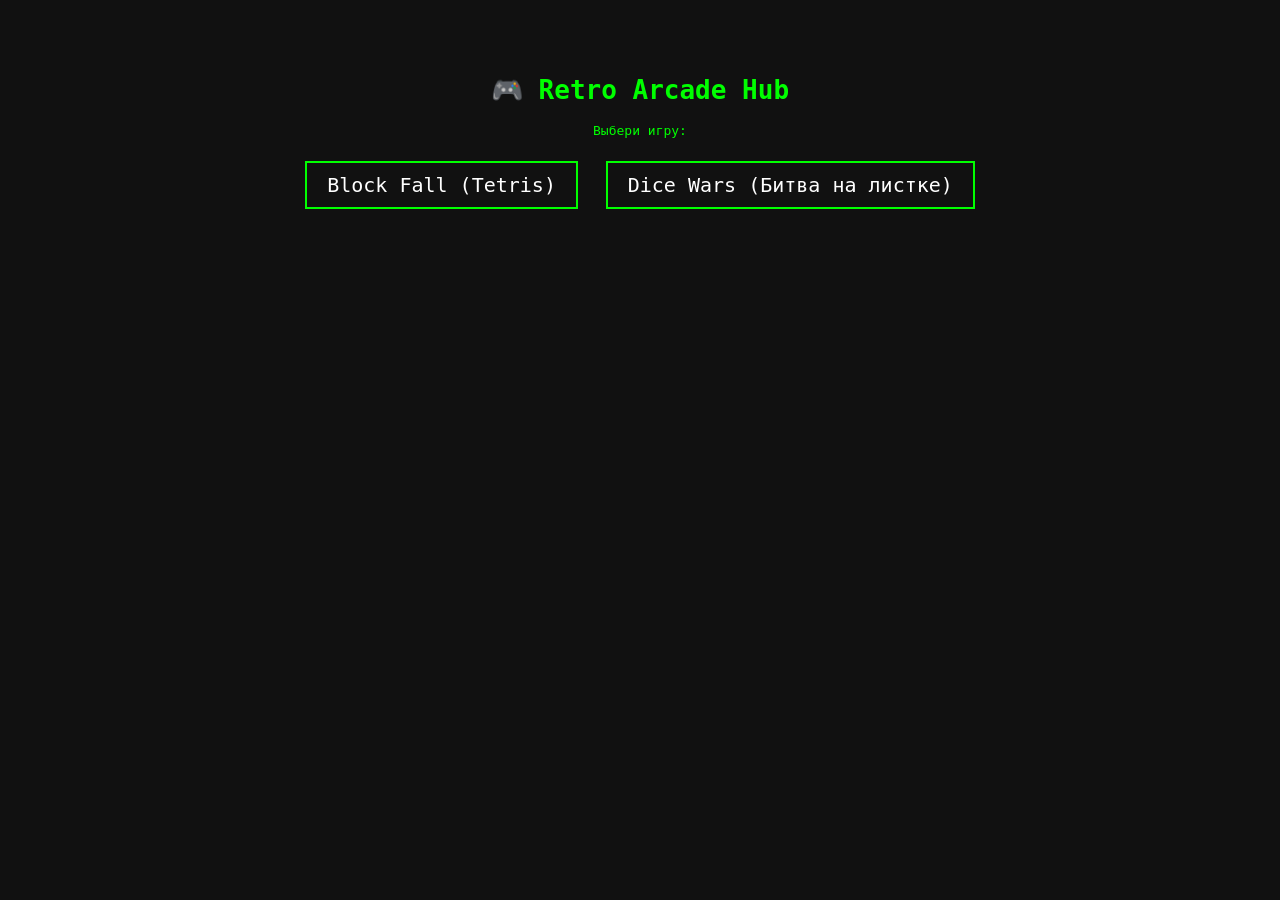
<file: index.html>
<!DOCTYPE html>
<html lang="ru">
<head>
    <meta charset="UTF-8">
    <title>Retro Arcade Hub</title>
    <style>
        body { background-color: #111; color: #0f0; font-family: monospace; text-align: center; padding: 50px; }
        a { color: #fff; text-decoration: none; border: 2px solid #0f0; padding: 10px 20px; font-size: 20px; display: inline-block; margin: 10px;}
        a:hover { background-color: #0f0; color: #000; }
    </style>
</head>
<body>
    <h1>🎮 Retro Arcade Hub</h1>
    <p>Выбери игру:</p>
    
    <!-- Ссылка ведет внутрь папки games на Тетрис -->
    <a href="games/block-fall/index.html">Block Fall (Tetris)</a>
    
    <!-- Новая ссылка на Битву Прямоугольников -->
    <a href="games/dice-wars/index.html">Dice Wars (Битва на листке)</a>
    
</body>
</html>
</file>
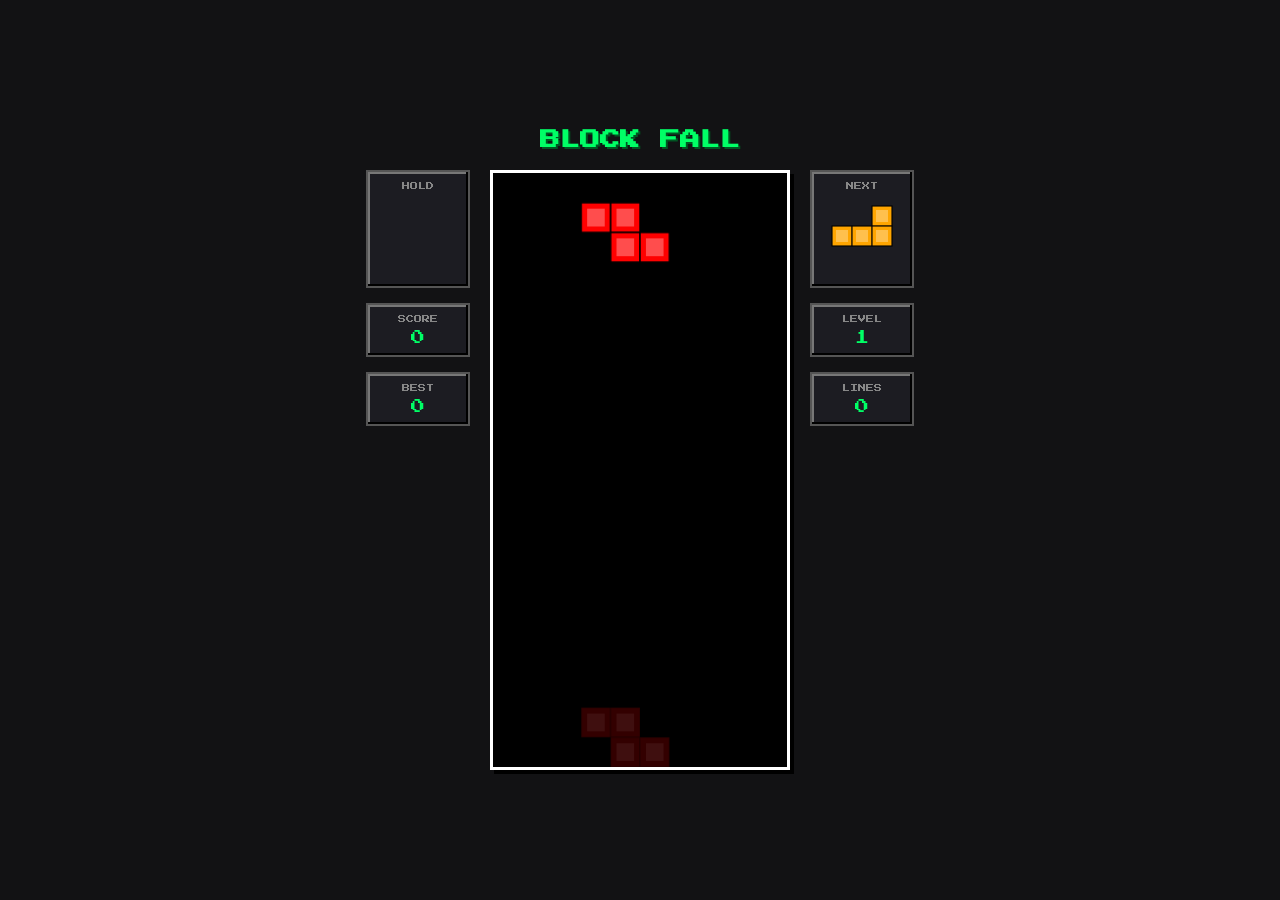
<file: games/block-fall/index.html>
<!DOCTYPE html>
<html lang="ru">
<head>
    <meta charset="UTF-8">
    <meta name="viewport" content="width=device-width, initial-scale=1.0, maximum-scale=1.0, user-scalable=no, viewport-fit=cover">
    <title>Block Fall</title>
    
    <link rel="icon" type="image/png" href="icon.png">
    <link rel="shortcut icon" type="image/png" href="icon.png">
    <link rel="apple-touch-icon" href="icon.png">
    <link rel="manifest" href="manifest.json">

    <link rel="preconnect" href="https://fonts.googleapis.com">
    <link rel="preconnect" href="https://fonts.gstatic.com" crossorigin>
    <link href="https://fonts.googleapis.com/css2?family=Press+Start+2P&display=swap" rel="stylesheet">

    <style>
        * {
            box-sizing: border-box;
            user-select: none;
            -webkit-user-select: none;
            font-family: 'Press Start 2P', monospace;
            margin: 0;
            padding: 0;
        }

        body {
            background-color: #121214;
            color: #fff;
            text-align: center;
            overflow: hidden;
            touch-action: none;
        }

        /* Общие стили кубических коробок */
        .box {
            background: #1c1c22;
            border: 2px solid #555;
            box-shadow: inset -2px -2px 0px #000, inset 2px 2px 0px #777;
        }

        canvas#gameCanvas {
            background-color: #000;
            border: 3px solid #fff;
            box-shadow: inset 3px 3px 0px #333, 4px 4px 0px #000;
        }

        /* Оверлей (Пауза / Конец игры) */
        #overlay {
            display: none;
            position: absolute;
            top: 0; left: 0; width: 100%; height: 100%;
            background: rgba(0,0,0,0.85);
            color: #fff;
            flex-direction: column;
            justify-content: center;
            align-items: center;
            z-index: 50;
        }
        #overlay h2 { font-size: 16px; margin-bottom: 12px; }
        #overlay button {
            background: #00ff66; color: #000; border: 3px solid #fff;
            padding: 8px 16px; font-size: 10px; cursor: pointer; box-shadow: 3px 3px 0px #000;
        }

        /* ============================================================
           1. ДЕСКТОПНЫЙ ИНТЕРФЕЙС (ПК): КЛАССИКА С БОКОВЫМИ ПАНЕЛЯМИ
           ============================================================ */
        @media (min-width: 651px) {
            body {
                height: 100vh;
                display: flex;
                flex-direction: column;
                align-items: center;
                justify-content: center;
            }

            h1 {
                font-size: 20px;
                color: #00ff66;
                margin-bottom: 20px;
                text-shadow: 2px 2px #005522;
            }

            .game-container {
                display: flex;
                flex-direction: row;
                align-items: flex-start;
                justify-content: center;
                gap: 20px;
            }

            .ui-panel {
                display: flex;
                flex-direction: column;
                gap: 15px;
            }

            .box {
                padding: 10px;
                min-width: 90px;
            }
            .box p { font-size: 8px; color: #888; margin-bottom: 6px; }
            .box span { font-size: 14px; color: #00ff66; }

            .mini-canvas { width: 80px; height: 80px; }
            canvas#gameCanvas { width: 300px; height: 600px; }

            .canvas-wrap {
                position: relative;
            }

            .mobile-controls { display: none; }
        }

        /* ============================================================
           2. МОБИЛЬНЫЙ ИНТЕРФЕЙС (СМАРТФОНЫ): HUD СВЕРХУ + БОЛЬШОЙ СТАКАН
           ============================================================ */
        @media (max-width: 650px) {
            :root {
                --controls-h: calc(130px + env(safe-area-inset-bottom, 0px));
            }

            body {
                height: 100dvh;
                display: flex;
                flex-direction: column;
                justify-content: space-between;
            }

            h1 { display: none; } /* На телефоне прячем заголовок ради места */

            /* Грид-раскладка на телефоне: перекидывает боковые панели наверх! */
            .game-container {
                display: grid;
                grid-template-columns: 58px 1fr 1fr 58px;
                grid-template-rows: 27px 27px 1fr;
                grid-template-areas:
                    "hold score best next"
                    "hold level lines next"
                    "canvas canvas canvas canvas";
                gap: 4px;
                width: 100%;
                max-width: 380px;
                margin: 0 auto;
                padding: 6px 6px 0 6px;
                height: calc(100dvh - var(--controls-h) - 6px);
            }

            /* Раскрываем дочерние элементы панелей прямо в верхнюю сетку */
            .panel-left, .panel-right {
                display: contents;
            }

            /* Расстановка элементов в верхнем ряду */
            .box-hold  { grid-area: hold; display: flex; flex-direction: column; align-items: center; justify-content: center; }
            .box-next  { grid-area: next; display: flex; flex-direction: column; align-items: center; justify-content: center; }
            .box-score { grid-area: score; display: flex; flex-direction: column; justify-content: center; }
            .box-best  { grid-area: best; display: flex; flex-direction: column; justify-content: center; }
            .box-level { grid-area: level; display: flex; flex-direction: column; justify-content: center; }
            .box-lines { grid-area: lines; display: flex; flex-direction: column; justify-content: center; }

            .box p { font-size: 6px; color: #888; margin-bottom: 2px; }
            .box span { font-size: 9px; color: #00ff66; }
            .mini-canvas { width: 40px; height: 40px; }

            /* Стакан занимает максимум оставшейся высоты */
            .canvas-wrap {
                grid-area: canvas;
                display: flex;
                justify-content: center;
                align-items: center;
                height: 100%;
                min-height: 0; /* Чтобы flex не распирал родителя */
                position: relative;
                padding: 4px 0;
            }

            canvas#gameCanvas {
                height: 100%;
                width: auto;
                aspect-ratio: 10 / 20;
                max-height: 100%;
            }

            /* Кнопки внизу */
            .mobile-controls {
                height: var(--controls-h);
                width: 100%;
                background: #18181c;
                border-top: 3px solid #444;
                padding: 5px 6px calc(5px + env(safe-area-inset-bottom, 0px)) 6px;
                display: grid;
                grid-template-columns: repeat(3, 1fr);
                grid-template-rows: 1fr 1fr;
                gap: 5px;
                z-index: 100;
            }

            .btn {
                background: #2a2a32;
                border: 3px solid #666;
                box-shadow: inset 2px 2px 0px #888, inset -2px -2px 0px #111, 0 2px 0px #000;
                color: #fff;
                display: flex;
                justify-content: center;
                align-items: center;
                cursor: pointer;
                touch-action: manipulation;
            }

            .btn:active {
                box-shadow: inset -2px -2px 0px #888, inset 2px 2px 0px #111;
                transform: translateY(2px);
            }

            .btn-hold { color: #00ffff; border-color: #008888; font-size: 10px; }
            .btn-rotate { color: #d442f5; border-color: #8c1da6; font-size: 10px; }
            .btn-drop { color: #ff3344; border-color: #aa1122; font-size: 10px; }
            .btn-dir { font-size: 16px; }
        }
    </style>
</head>
<body>

    <h1>BLOCK FALL</h1>

    <div class="game-container">
        <!-- Левая панель на ПК / Разбирается наверх на телефоне -->
        <div class="ui-panel panel-left">
            <div class="box box-hold">
                <p>HOLD</p>
                <canvas id="holdCanvas" class="mini-canvas" width="120" height="120"></canvas>
            </div>
            <div class="box box-score">
                <p>SCORE</p>
                <span id="score">0</span>
            </div>
            <div class="box box-best">
                <p>BEST</p>
                <span id="highScore">0</span>
            </div>
        </div>

        <!-- Центральный игровой стакан -->
        <div class="canvas-wrap">
            <canvas id="gameCanvas" width="300" height="600"></canvas>
            
            <div id="overlay">
                <h2 id="overlayTitle">PAUSED</h2>
                <button id="overlayBtn" onclick="togglePause()">RESUME</button>
            </div>
        </div>

        <!-- Правая панель на ПК / Разбирается наверх на телефоне -->
        <div class="ui-panel panel-right">
            <div class="box box-next">
                <p>NEXT</p>
                <canvas id="nextCanvas" class="mini-canvas" width="120" height="120"></canvas>
            </div>
            <div class="box box-level">
                <p>LEVEL</p>
                <span id="level">1</span>
            </div>
            <div class="box box-lines">
                <p>LINES</p>
                <span id="lines">0</span>
            </div>
        </div>
    </div>

    <!-- Мобильные кнопки снизу -->
    <div class="mobile-controls">
        <div class="btn btn-hold" id="btnHold">HOLD</div>
        <div class="btn btn-rotate" id="btnRotate">ROTATE</div>
        <div class="btn btn-drop" id="btnDrop">DROP</div>

        <div class="btn btn-dir" id="btnLeft">◀</div>
        <div class="btn btn-dir" id="btnDown">▼</div>
        <div class="btn btn-dir" id="btnRight">▶</div>
    </div>
    
    <script src="js/constants.js"></script>
    <script src="js/piece.js"></script>
    <script src="js/board.js"></script>
    <script src="js/main.js"></script>
</body>
</html>
</file>
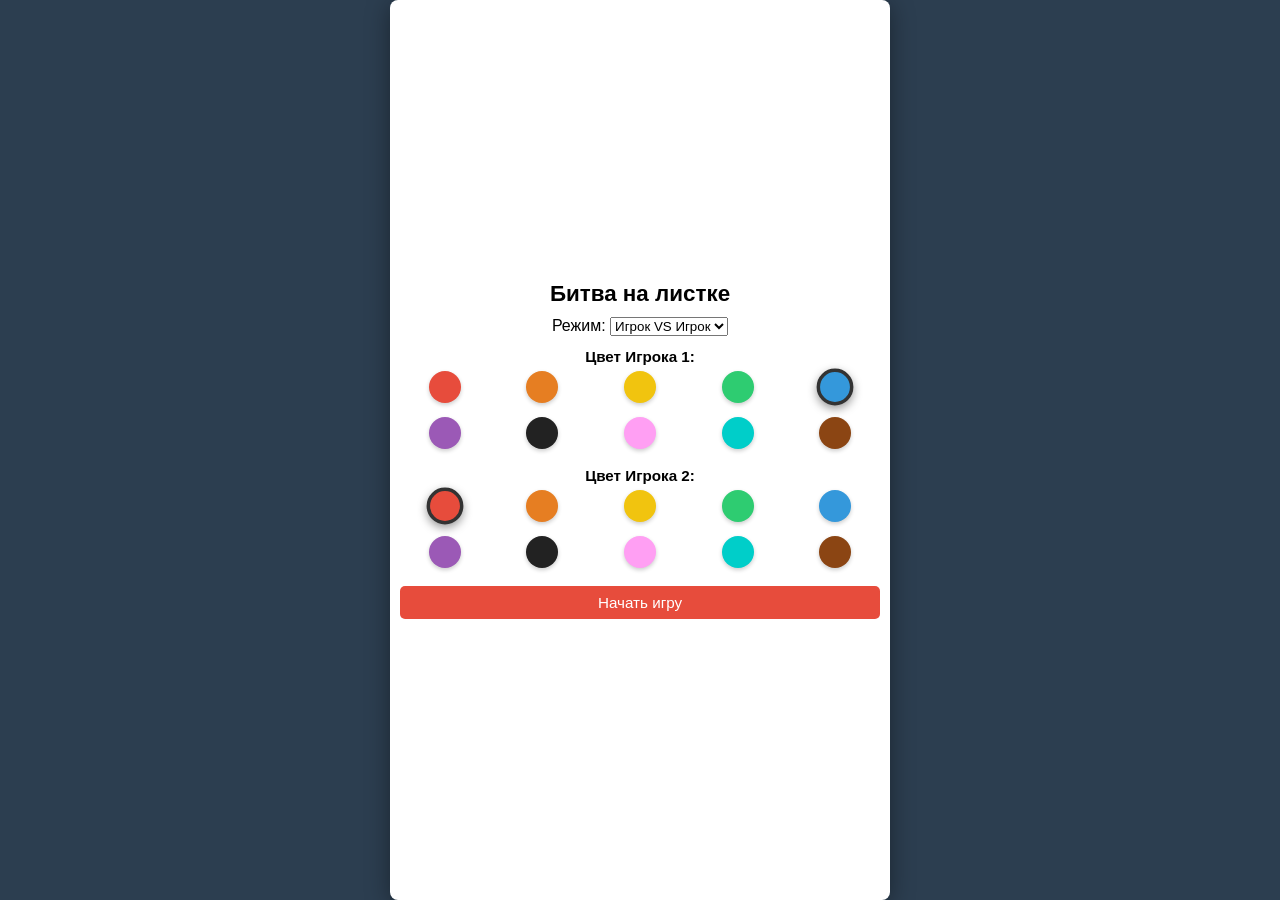
<file: games/dice-wars/index.html>
<!DOCTYPE html>
<html lang="ru">
<head>
    <meta charset="UTF-8">
    <meta name="viewport" content="width=device-width, initial-scale=1.0, maximum-scale=1.0, user-scalable=no">
    <title>Битва Прямоугольников</title>
    <link rel="stylesheet" href="style.css">
</head>
<body>
    <div id="game-wrapper">
        <!-- Меню до начала игры -->
        <div id="start-screen">
            <h1>Битва на листке</h1>
            <div class="settings">
                <label>Режим: 
                    <select id="game-mode">
                        <option value="pvp">Игрок VS Игрок</option>
                        <option value="pve">Игрок VS Бот</option>
                    </select>
                </label>
                
                <!-- Выбор цвета -->
                <div class="colors">
                    <div class="color-picker">
                        <div>Цвет Игрока 1:</div>
                        <div id="grid-p1" class="color-grid"></div>
                    </div>
                    <div class="color-picker">
                        <div>Цвет Игрока 2:</div>
                        <div id="grid-p2" class="color-grid"></div>
                    </div>
                </div>

                <button id="start-btn">Начать игру</button>
            </div>
        </div>

        <!-- Игровой интерфейс -->
        <div id="game-ui" class="hidden">
            <div class="hud">
                <div id="player2-score" class="score-box">Игрок 2: <span>0</span></div>
                <div id="dice-container">
                    <button id="roll-dice-btn">Бросить</button>
                    <div id="dice-result">🎲 🎲</div>
                </div>
                <div id="player1-score" class="score-box">Игрок 1: <span>0</span></div>
            </div>
            
            <div class="canvas-container">
                <canvas id="gameCanvas"></canvas>
                <button id="rotate-btn" class="action-btn hidden" title="Повернуть"></button>
                <button id="confirm-btn" class="action-btn hidden" title="Поставить">✓</button>
            </div>
        </div>
    </div>

    <script src="game.js"></script>
</body>
</html>
</file>
<file: games/dice-wars/style.css>
/* =========================================
   ОБЩИЕ СТИЛИ И ФОН
   ========================================= */
* {
    box-sizing: border-box;
}

html, body {
    margin: 0;
    padding: 0;
    width: 100%;
    height: 100%;
    height: 100dvh; /* Высота экрана мобильного без дерганий */
    overflow: hidden; /* Без лишнего скролла страницы */
    background-color: #2c3e50;
    font-family: 'Comic Sans MS', cursive, sans-serif;
    display: flex;
    justify-content: center;
    align-items: center;
}

#game-wrapper {
    background-color: #ffffff;
    box-shadow: 0 4px 25px rgba(0, 0, 0, 0.4);
    border-radius: 8px;
    padding: 10px;
    width: 100%;
    max-width: 500px;
    height: 100%;
    max-height: 100dvh;
    display: flex;
    flex-direction: column;
    justify-content: center;
    align-items: center;
}

.hidden {
    display: none !important;
}

/* =========================================
   МЕНЮ (СТАРТОВЫЙ ЭКРАН)
   ========================================= */
#start-screen {
    text-align: center;
    width: 100%;
}

h1 {
    margin: 0 0 10px;
    font-size: 1.4rem;
}

.settings {
    display: flex;
    flex-direction: column;
    gap: 12px;
}

.colors {
    display: flex;
    flex-direction: column;
    gap: 12px;
}

.color-picker div:first-child {
    margin-bottom: 6px;
    font-weight: bold;
    font-size: 0.95rem;
}

.color-grid {
    display: grid;
    grid-template-columns: repeat(5, 1fr);
    grid-template-rows: repeat(2, 1fr);
    gap: 8px;
    justify-items: center;
}

.color-swatch {
    width: 32px;
    height: 32px;
    border-radius: 50%;
    cursor: pointer;
    border: 3px solid transparent;
    box-shadow: 0 2px 4px rgba(0,0,0,0.2);
    transition: transform 0.1s;
}

.color-swatch:hover {
    transform: scale(1.1);
}

.color-swatch.selected {
    border-color: #333;
    transform: scale(1.15);
    box-shadow: 0 3px 8px rgba(0,0,0,0.4);
}

/* =========================================
   ИГРОВОЙ ИНТЕРФЕЙС (HUD)
   ========================================= */
#game-ui {
    display: flex;
    flex-direction: column;
    align-items: center;
    width: 100%;
    height: 100%;
    justify-content: space-between;
}

.hud {
    width: 100%;
    display: flex;
    justify-content: space-between;
    align-items: center;
    gap: 6px;
    font-size: 0.9rem;
    font-weight: bold;
    margin-bottom: 6px;
    flex-shrink: 0;
}

.score-box {
    padding: 6px 10px;
    border-radius: 6px;
    background: #f0f0f0;
    text-align: center;
    flex: 1;
}

#dice-container {
    display: flex;
    flex-direction: column;
    align-items: center;
    gap: 2px;
}

#dice-result {
    font-size: 1.1rem;
}

/* =========================================
   ИГРОВОЕ ПОЛЕ (CANVAS)
   ========================================= */
.canvas-container {
    position: relative;
    display: flex;
    justify-content: center;
    align-items: center;
    flex: 1;
    min-height: 0; /* Обязательно для гибкого масштабирования в flexbox */
    width: 100%;
}

canvas {
    background-color: #ffffff;
    border: 1px solid #adcbe3; /* Цвет внешних линий сетки */
    cursor: grab;
    display: block;
    /* Авто-масштаб под экран с сохранением пропорций 20:30 */
    max-width: 100%;
    max-height: 100%;
    aspect-ratio: 20 / 30;
    width: auto;
    height: auto;
    touch-action: none;
}

canvas:active {
    cursor: grabbing;
}

/* =========================================
   ПЛАВАЮЩИЕ КНОПКИ
   ========================================= */
.action-btn {
    position: absolute;
    width: 36px;
    height: 36px;
    border-radius: 50%;
    border: none;
    cursor: pointer;
    transform: translate(-50%, -50%);
    pointer-events: auto;
    box-shadow: 0 3px 8px rgba(0,0,0,0.4);
    z-index: 10;
}

#rotate-btn {
    background-color: white;
    background-image: url('rotate-arrow.png');
    background-size: 80%;
    background-position: center;
    background-repeat: no-repeat;
}

#confirm-btn {
    background-color: #2ecc71;
    color: white;
    font-size: 20px;
    font-weight: bold;
    display: flex;
    justify-content: center;
    align-items: center;
}

/* =========================================
   КНОПКИ
   ========================================= */
button {
    padding: 8px 14px;
    font-size: 0.95rem;
    font-family: inherit;
    cursor: pointer;
    background-color: #e74c3c;
    color: white;
    border: none;
    border-radius: 5px;
}

button:disabled {
    background-color: #95a5a6;
    cursor: not-allowed;
}
</file>
